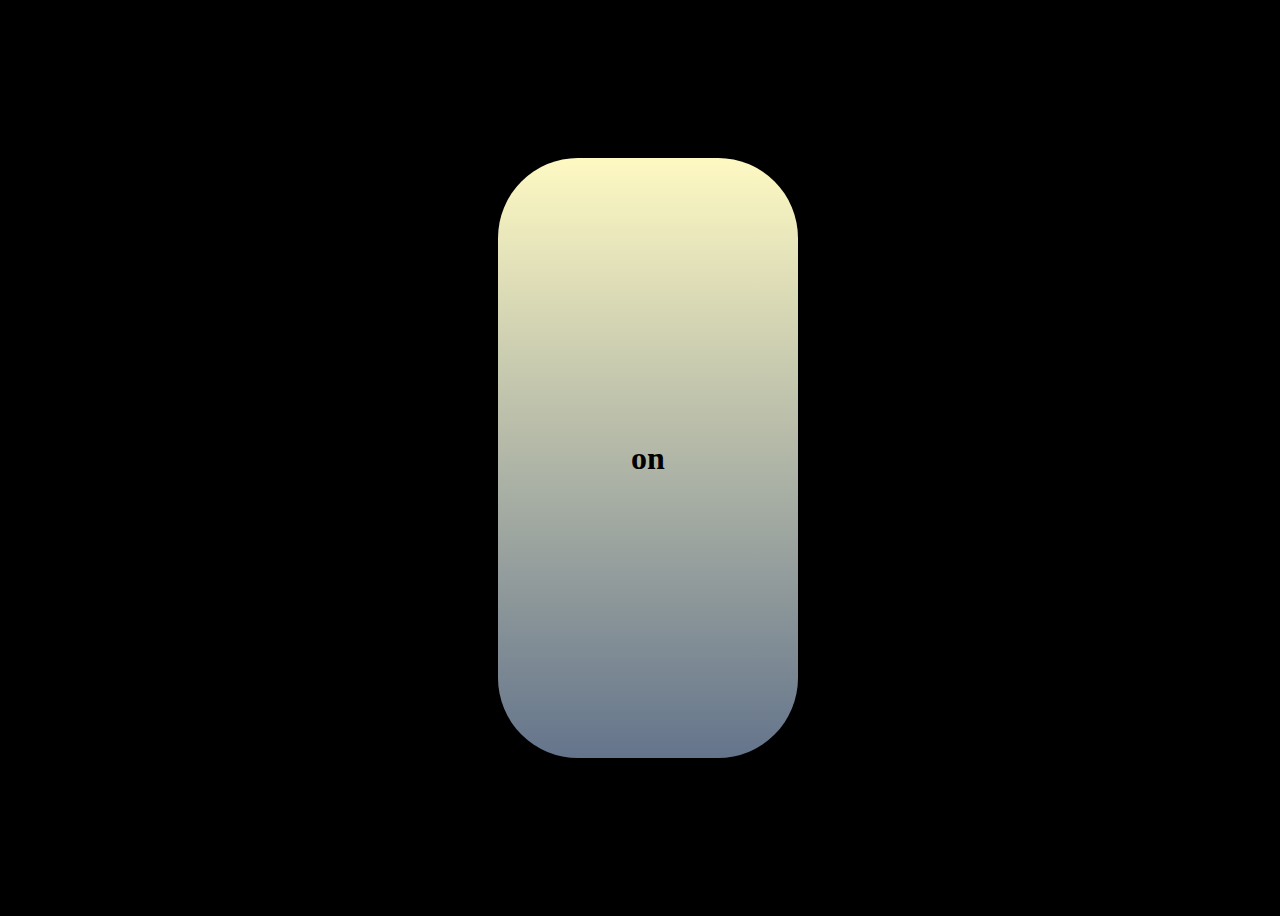
<file: 3d_filp_card/index.html>
<!DOCTYPE html>
<html lang="en">
<head>
    <meta charset="UTF-8">
    <meta http-equiv="X-UA-Compatible" content="IE=edge">
    <meta name="viewport" content="width=, initial-scale=1.0">
    <title>Document</title>
</head>

<body>
<style>

body {
  background-color: black;
  display: grid;
  place-content: center;
  min-height: 100vh;
  min-width: 100vw;
}
main{
  width: 300px;
  height: 600px;
  position: relative;
  cursor: pointer;
  
  /* 3d rotation */
  transform-style: preserve-3d; 
  /* rotation time */
  transition: 3s;
}
/* rotation */
main:hover{
  transform: perspective(500px) rotateY(180deg);
}

#on {
  position: absolute;
  backface-visibility: hidden;
  

  display: grid;
  place-items: center;
    inset: 0;
    width: 300px;
    height: 600px;
    border-radius: 5em;
    place-content: center;
    overflow: hidden;
    background-color: white;}
#on, #off{
    box-shadow: 12px 12px 2px 1px rgba(0, 0, #000000, .3),
      inset 0 0 35px 90 rgba(0, 0, #000000, 0.8),
      0 0 0 10px gray, 0 0 0 15px gray,
      0 0 0 10px gray, 0 0 0 30px gray;
    background: linear-gradient(to top,
      rgb(100, 116, 139),
      rgb(254, 249, 195))
}
#off {
  position: absolute;
  backface-visibility: hidden;
  transform: rotateY(180deg);

  display: grid;
  place-items: center;
    inset: 0;
    width: 300px;
    height: 600px;
    border-radius: 5em;
    place-content: center;
    overflow: hidden;
    background-color: gray;
}



</style>
    
  <main>

    <section id="on">
      <h1>on</h1>
    </section>
    
    <section id="off">
      <h1>off</h1>
    </section>

  </main>

</body>
</html>
</file>
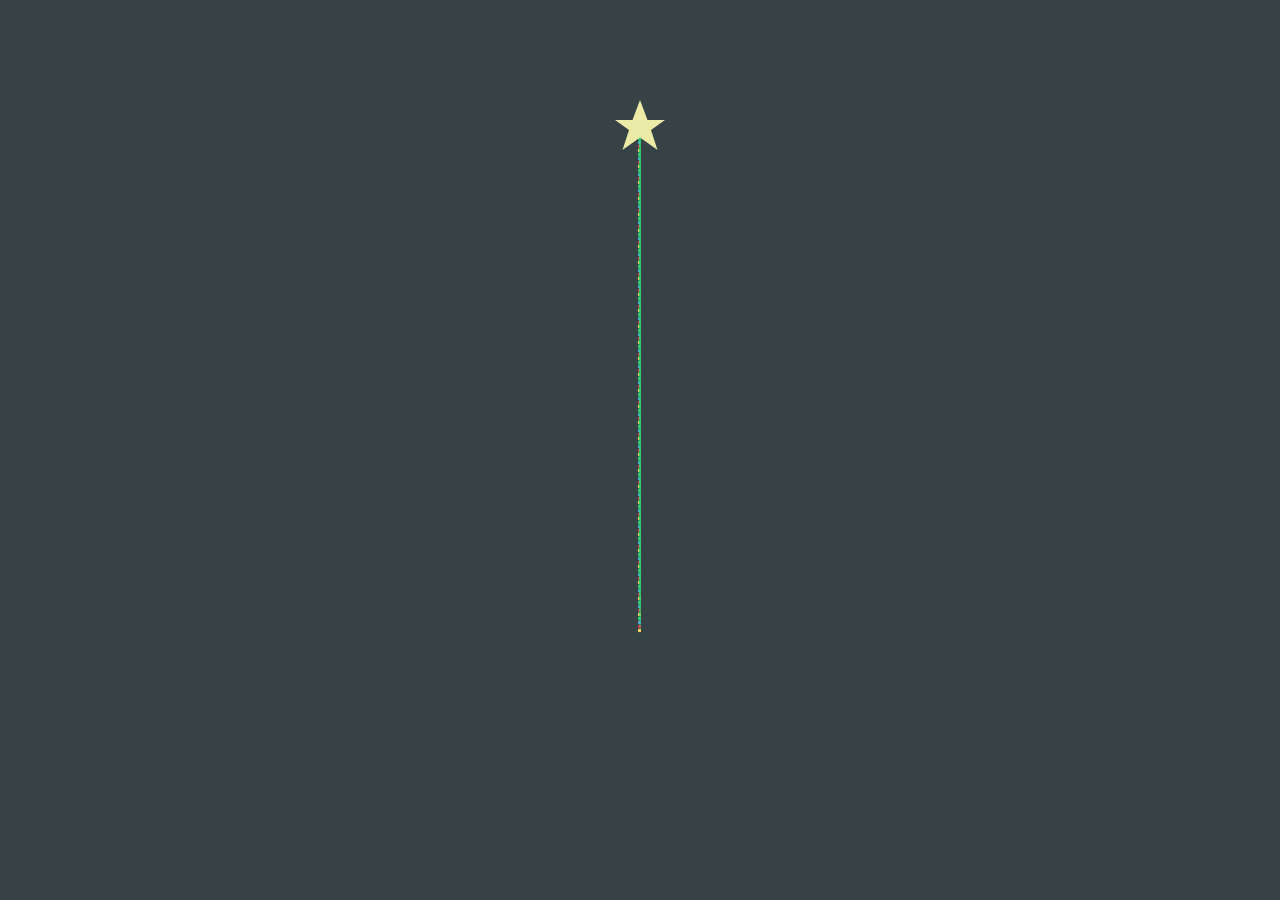
<file: christmas_tree/index.html>
<!DOCTYPE html>
<html lang="en">
<head>
    <meta charset="UTF-8">
    <meta http-equiv="X-UA-Compatible" content="IE=edge">
    <meta name="viewport" content="width=device-width, initial-scale=1.0">
    <title>Document</title>

    <style>
        * {
            padding: 0;
            margin: 0;
            list-style: none;
        }
        body {
            display: flex;
            height: 100vh;
            justify-content: center;
            align-items: center;
            background-color: rgb(54, 66 ,70);
        }
        .tree {
            position: relative;
            width: 500px;
            height: 700px;
            display: flex;
            justify-content: center;
        }
        .star {
            width: 50px;
            height: 50px;
            position: absolute;
            background-color: rgb(236, 234, 167);
            z-index: 999;
            margin-bottom: 40px;
            clip-path: polygon(50% 0%, 65% 40%, 100% 40%, 72% 60%, 85% 100%, 50% 75%, 15% 100%, 28% 60%, 0% 40%, 35% 40%);
        }
        .tree li {
            position: absolute;
            top: 25px;
            width: 2px;
            background: linear-gradient(rgba(46, 204, 113, 0), rgba(46, 204, 113, .25));
            transform-origin: 50% 0;
            animation: swing 4s ease-in-out infinite;
            height: calc(var(--i)*4px);
            animation-delay: calc(var(--i)*-.23s);
        }
        @keyframes swing {
            0%,100%{
                transform: rotate(-30deg);
            }
            5%,45%{
                opacity: 0.25;
            }
            0%,50%,100%{
                opacity: 1;
            }
            50%{
                transform: rotate(30deg);
            }
        }
        .tree li::before {
            content: '';
            position:absolute;
            left: -1px;
            bottom: 1px;
            width: 3px;
            height: 3px;
        }
        .tree li:nth-child(4n)::before{
            background-color: #D8334A;
        }
        .tree li:nth-child(4n+1)::before{
            background-color: #FFCE54;
        }
        .tree li:nth-child(4n+2)::before{
            background-color: #2ECC71;
        }
        .tree li:nth-child(4n+3)::before{
            background-color: #5D9CEC;
        }
    </style>
</head>
<body>
    <ul class="tree">
        <div class="star"></div>
    </ul>
    
</body>

<script>
    let tree = document.querySelector('.tree')
    for (let i = 0; i < 128; i++){
        let li = document.createElement('li')
        li.style = "--i:" + i
        tree.appendChild(li)
    }
</script>
</html>
</file>
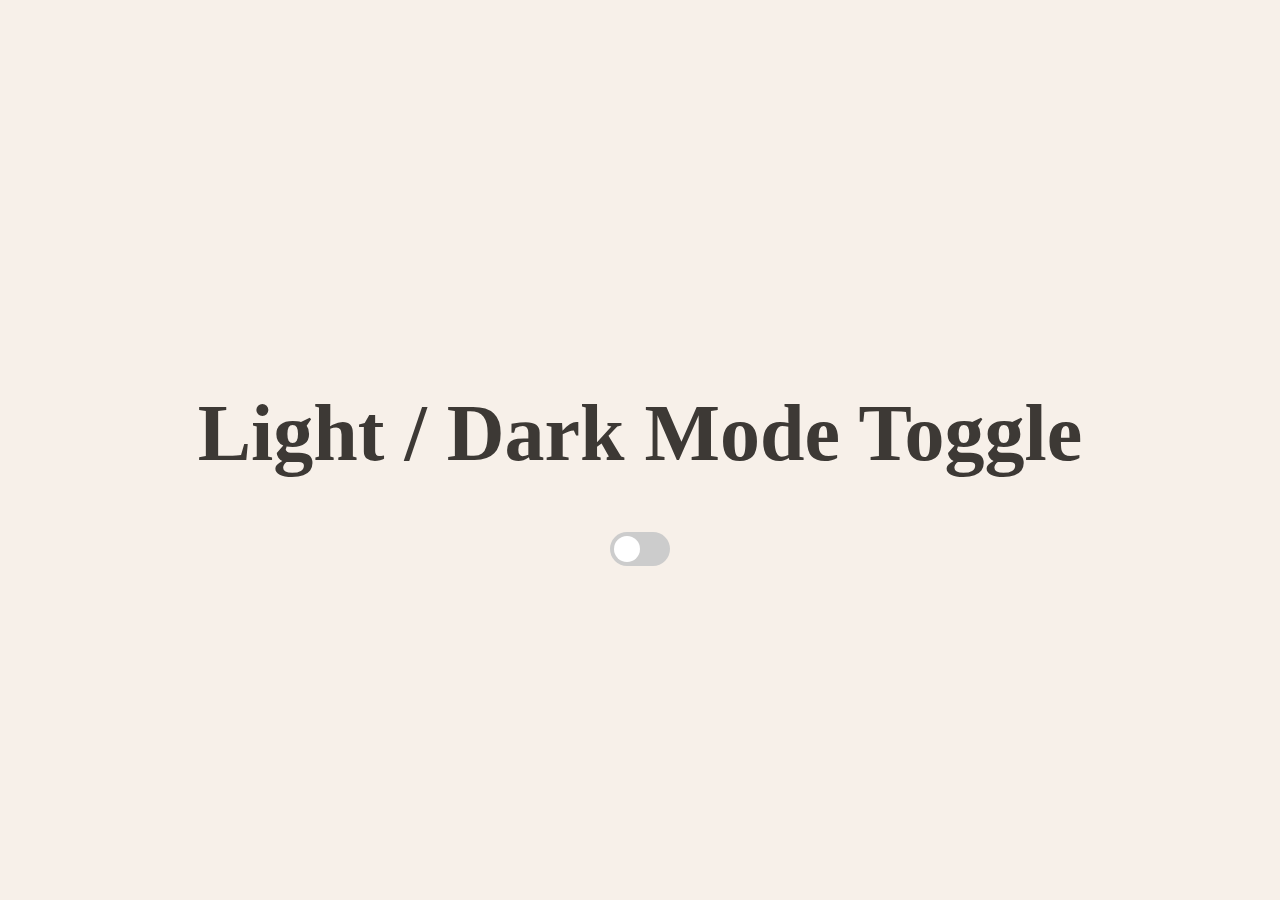
<file: darkmode/index.html>
<!DOCTYPE html>
<html lang="en">
<head>
    <meta charset="UTF-8">
    <meta http-equiv="X-UA-Compatible" content="IE=edge">
    <meta name="viewport" content="width=device-width, initial-scale=1.0">
    <title>Document</title>

    <style>
        body{
            margin: 0;
            padding: 0;
            background: #f7f0e9;
            transition: .6s;
        }
        h1{
            font-size: 5em;
            color: #3d3935;
        }
        #container{
            width: 100%;
            height: 100vh;
            display: flex;
            flex-direction: column;
            justify-content: center;
            align-items: center;
        }
        .switch{
            position: relative;
            display: inline-block;
            width: 60px;
            height: 34px;
        }
        .switch input{
            display: none;
        }
        .slider{
            position:absolute;
            cursor: pointer;
            top: 0;
            left: 0;
            right: 0;
            bottom: 0;
            background: #ccc;
            border-radius: 34px;
            transition: .4s;
        }
        .slider::before{
            content: '';
            position: absolute;
            width: 26px;
            height: 26px;
            left: 4px;
            bottom: 4px;
            background: #fff;
            border-radius: 50%;
            transition: .4s;
        }
        input:checked + .slider{
            background: #b892ff;
        }
        input:checked + .slider::before{
            transform: translateX(26px);
        }
        .dark_mode{
            background: #0b0a14;
        }
        .dark_mode h1{
            color: #f7f0e9;
        }

    </style>
</head>
<body>
    <div id="container">
        <h1>Light / Dark Mode Toggle</h1>
        <label class="switch">
            <input type="checkbox" onclick="changeMode()">
            <span class="slider"></span>
        </label>
    </div>

    <script>
        function changeMode() {
            var element = document.body;
            element.classList.toggle("dark_mode")
        }
    </script>
</body>
</html>
</file>
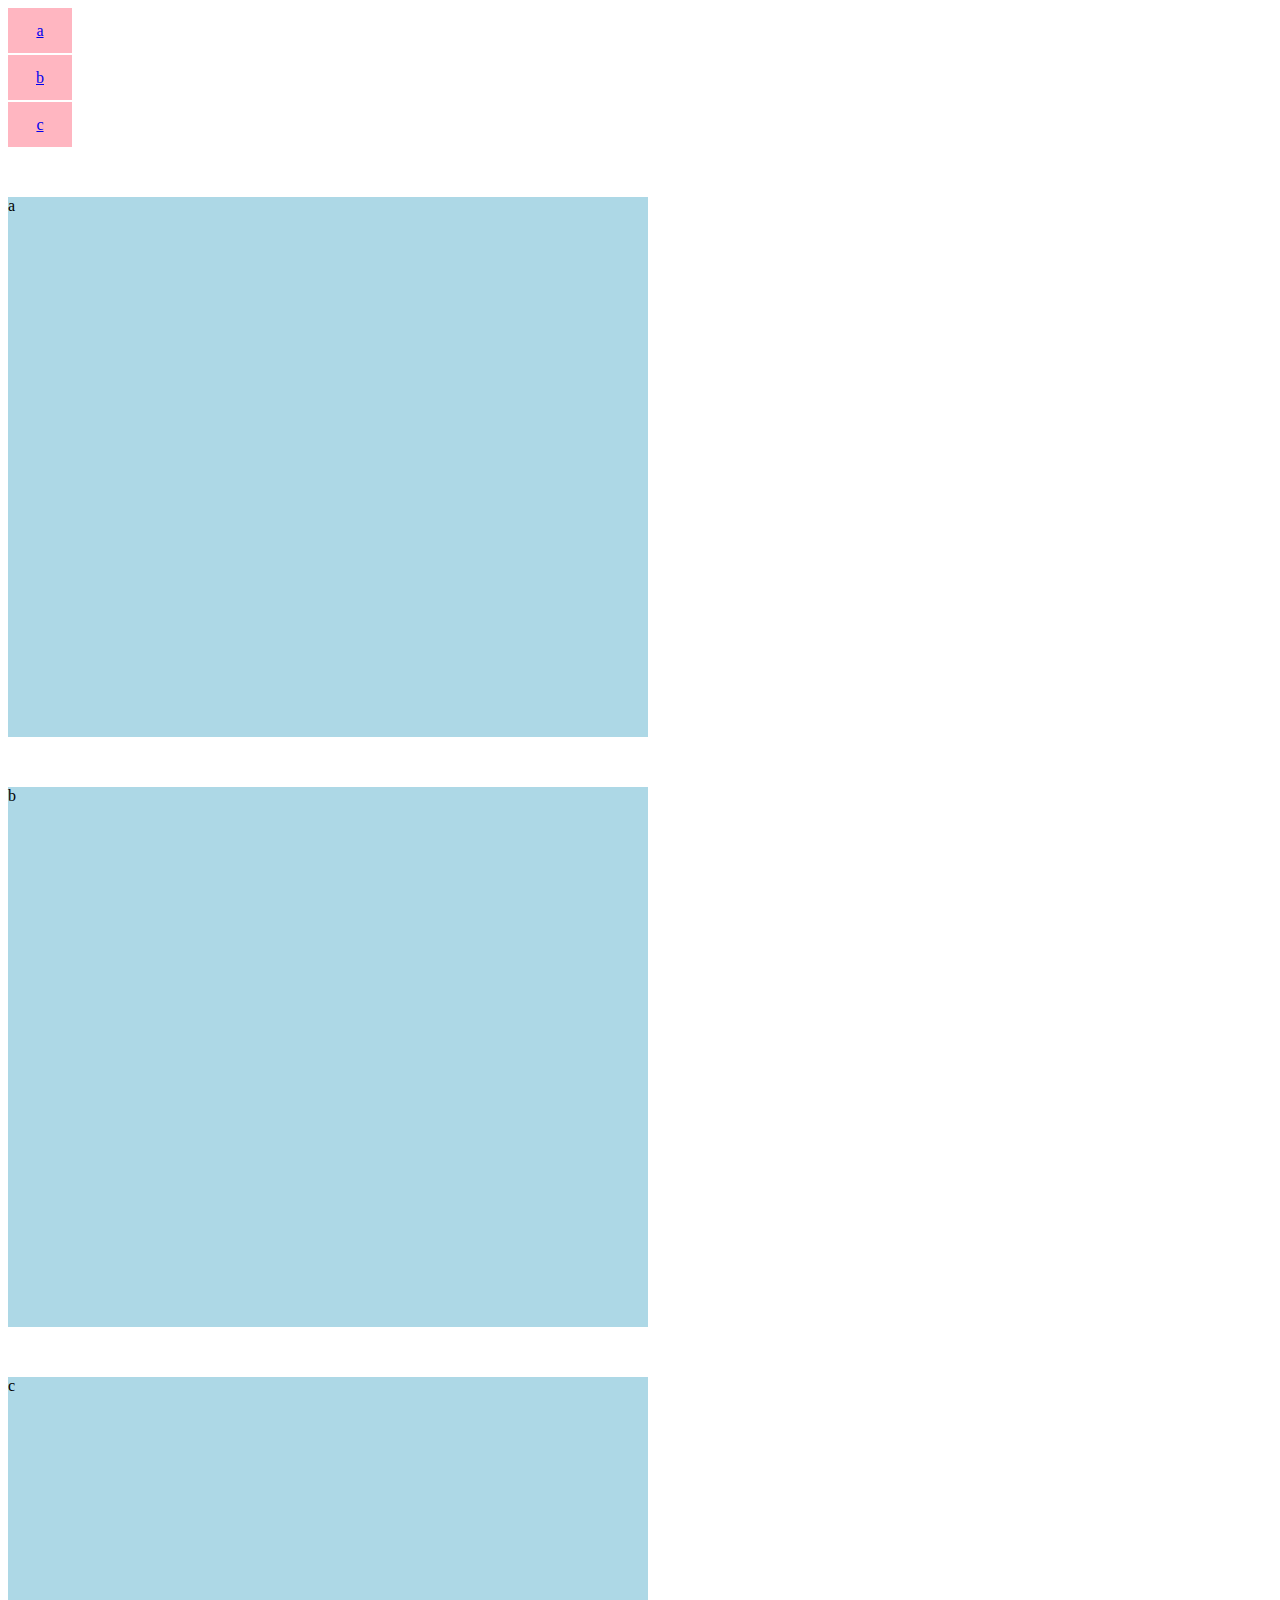
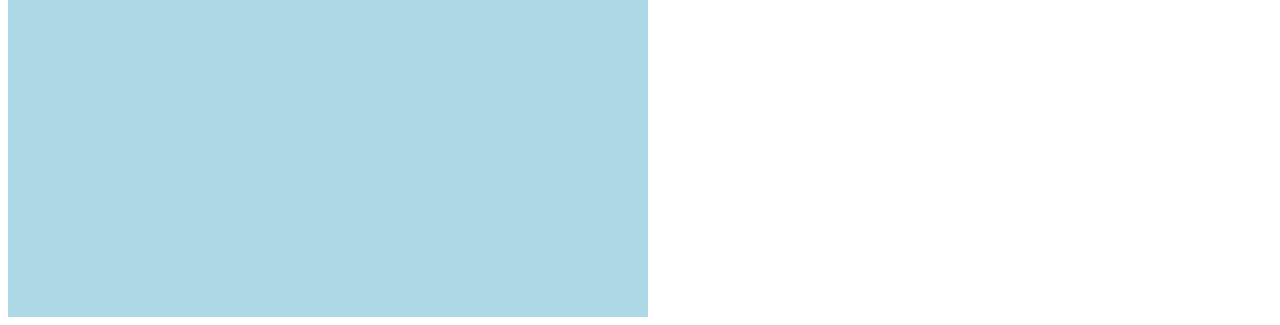
<file: elevator_navigation/index.html>
<!DOCTYPE html>
<html lang="en">
<head>
    <meta charset="UTF-8">
    <meta http-equiv="X-UA-Compatible" content="IE=edge">
    <meta name="viewport" content="width=device-width, initial-scale=1.0">
    <title>Document</title>

    <style>
        html{
            scroll-behavior: smooth;
        }
        .box1, .box2, .box3{
            background-color: lightblue;
            margin-top: 50px;
            height: 60vh;
            width: 50vw;
        }
        .slidebar a{
            background-color: lightpink;
            display: grid;
            place-content: center;
            height: 5vh;
            width: 5vw;
            margin-top: 2px;
        }
        .slidebar{
            position: relative;
        }
    </style>
</head>
<body>
    <div class="slidebar">
        <a href="#box1">a</a>
        <a href="#box2">b</a>
        <a href="#box3">c</a>
    </div>

    <div class="box1" id="box1">a</div>
    <div class="box2" id="box2">b</div>
    <div class="box3" id="box3">c</div>
</body>
</html>
</file>
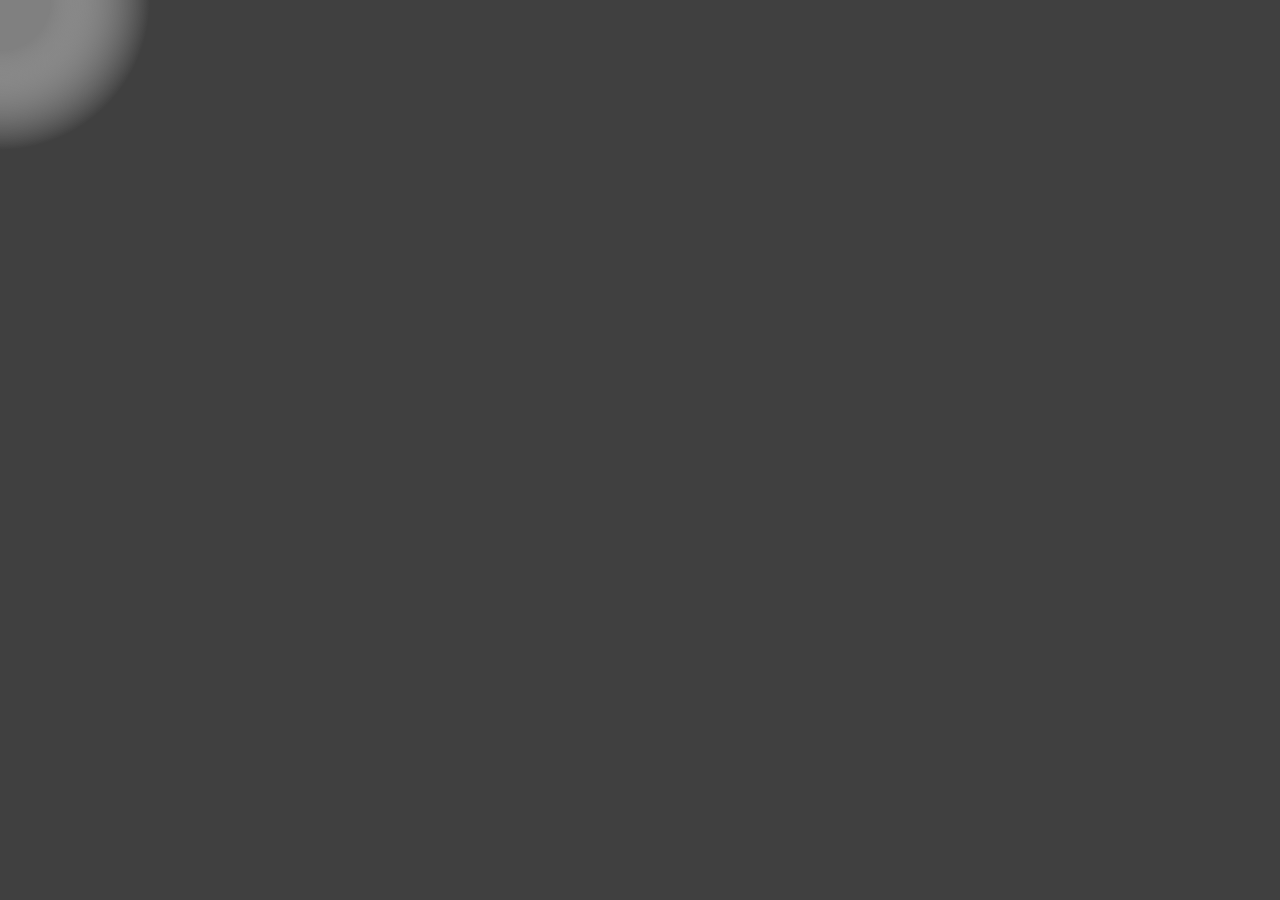
<file: flashlight/index.html>
<!DOCTYPE html>
<html lang="en">
<head>
    <meta charset="UTF-8">
    <meta http-equiv="X-UA-Compatible" content="IE=edge">
    <meta name="viewport" content="width=device-width, initial-scale=1.0">
    <link rel="stylesheet" href="style.css">
    <title>Document</title>
</head>
<body>
    <canvas></canvas>
</body>
</html>

<script src="javascript.js"></script>
</file>
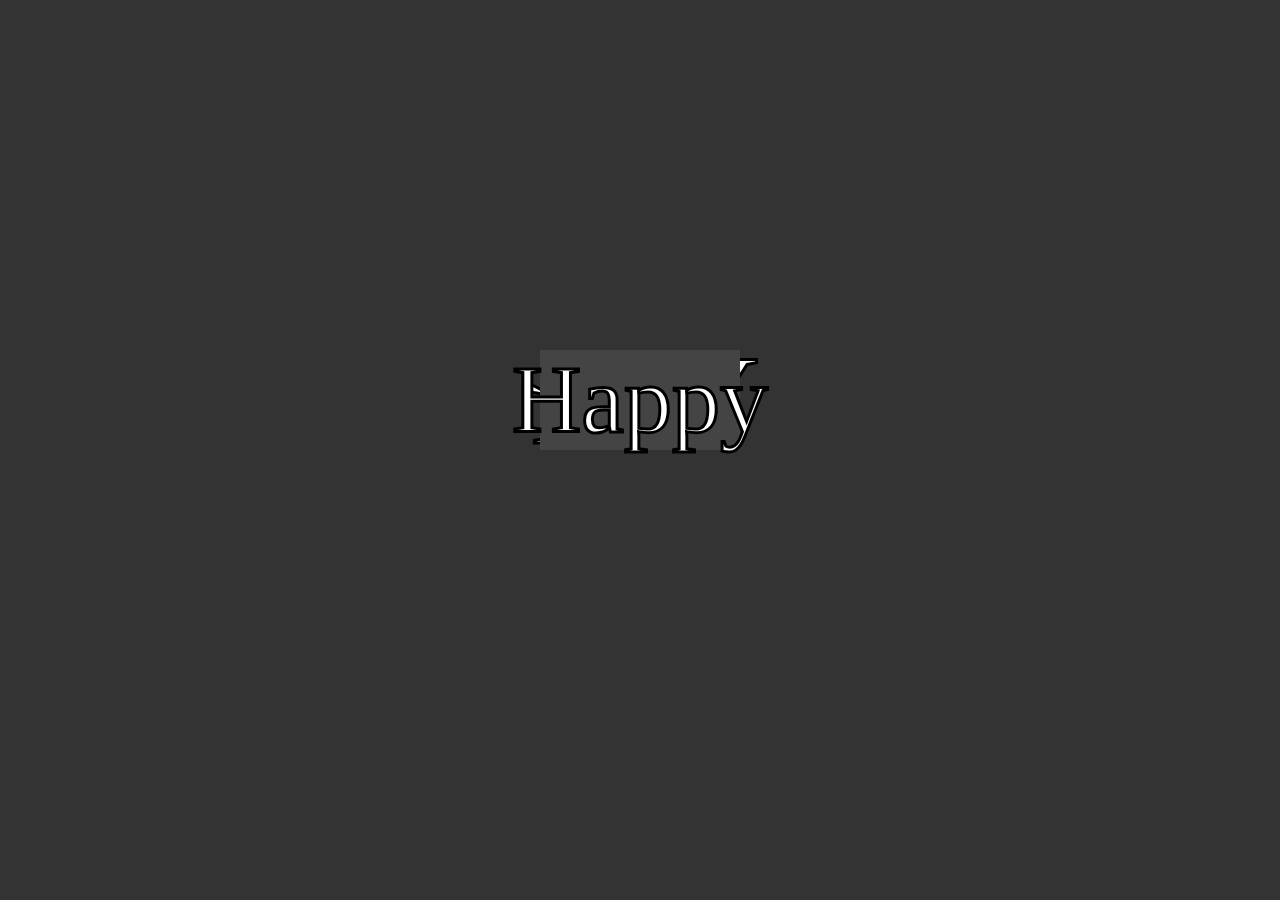
<file: happynewyear/index.html>
<!DOCTYPE html>
<html lang="en">
<head>
    <meta charset="UTF-8">
    <meta http-equiv="X-UA-Compatible" content="IE=edge">
    <meta name="viewport" content="width=device-width, initial-scale=1.0">
    <title>Document</title>

    <style>
        *{
            margin: 0;
            padding: 0;
            box-sizing: border-box;
        }
        body{
            display: flex;
            justify-content: center;
            align-items: center;
            min-height: 100vh;
            background: #333;
        }
        .box{
            position: relative;
            height: 200px;
            transform-style: preserve-3d;
            animation: animate 16s linear infinite;
        }
        @keyframes animate{
            0%
            {
                transform: rotateX(-20deg) rotateY(360deg);
            }
            100%
            {
                transform: rotateX(-20deg) rotateY(0deg);
            }
        }
        .box div{
            position: absolute;
            inset: 0;
            transform-style: preserve-3d;
        }
        .box div.block span{
            position: absolute;
            left: calc(50% - 100px);
            width: 200px;
            height: 100px;
            background: #444;
            transform: rotateY(calc(90deg * var(--i))) translateZ(100px);
            transition: .5s;
        }
        .box:hover div.block span{
            background-color: #f00;
            filter: drop-shadow(0 0 50px #f00);
        }
        .box div.text span{
            position: absolute;
            width: 100%;
            height: 100px;
            display: flex;
            justify-content: center;
            align-items: center;
            transform: rotateY(calc(90deg * var(--i))) translateZ(150px);
            cursor: pointer;
            color: #fff;
            font-size: 8em;
            text-emphasis: uppercase;
            z-index: 10;
            line-height: 1em;
            -webkit-text-stroke: 3px #000;
            transform-style: preserve-3d;
        }
        .box div.text span:nth-child(1){
            font-size: 6em;
        }
        .box div.text span::before{
            content: attr(data-text);
            position: absolute;
            bottom: 7px;
            transform-origin: bottom;
            transform: rotateX(-90deg);
            color: rgba(0, 0, 0, .1);
            -webkit-text-stroke: 0px #000;
            filter: blur(5px);
        }
        .box div.text span::after{
            content: '';
            position: absolute;
            top: 100px;
            width: 360px;
            height: 60px;
            background-color: #444;
            transform: rotateX(-90deg);
            transition: .5s;
        }
        .box:hover div.text span::after{
            background-color: #f00;
            filter: drop-shadow(0 0 50px #f00);
        }
    </style>
</head>
<body>
    <div class="box">
        <div class="block">
            <span style="--i:0;"></span>
            <span style="--i:1;"></span>
            <span style="--i:2;"></span>
            <span style="--i:3;"></span>
        </div>
        <div class="text">
            <span style="--i:0;" data-text="Happy">Happy</span>
            <span style="--i:1;" data-text="New">New</span>
            <span style="--i:2;" data-text="Year">Year</span>
            <span style="--i:3;" data-text="2023">2023</span>
        </div>
    </div>
</body>
</html>
</file>
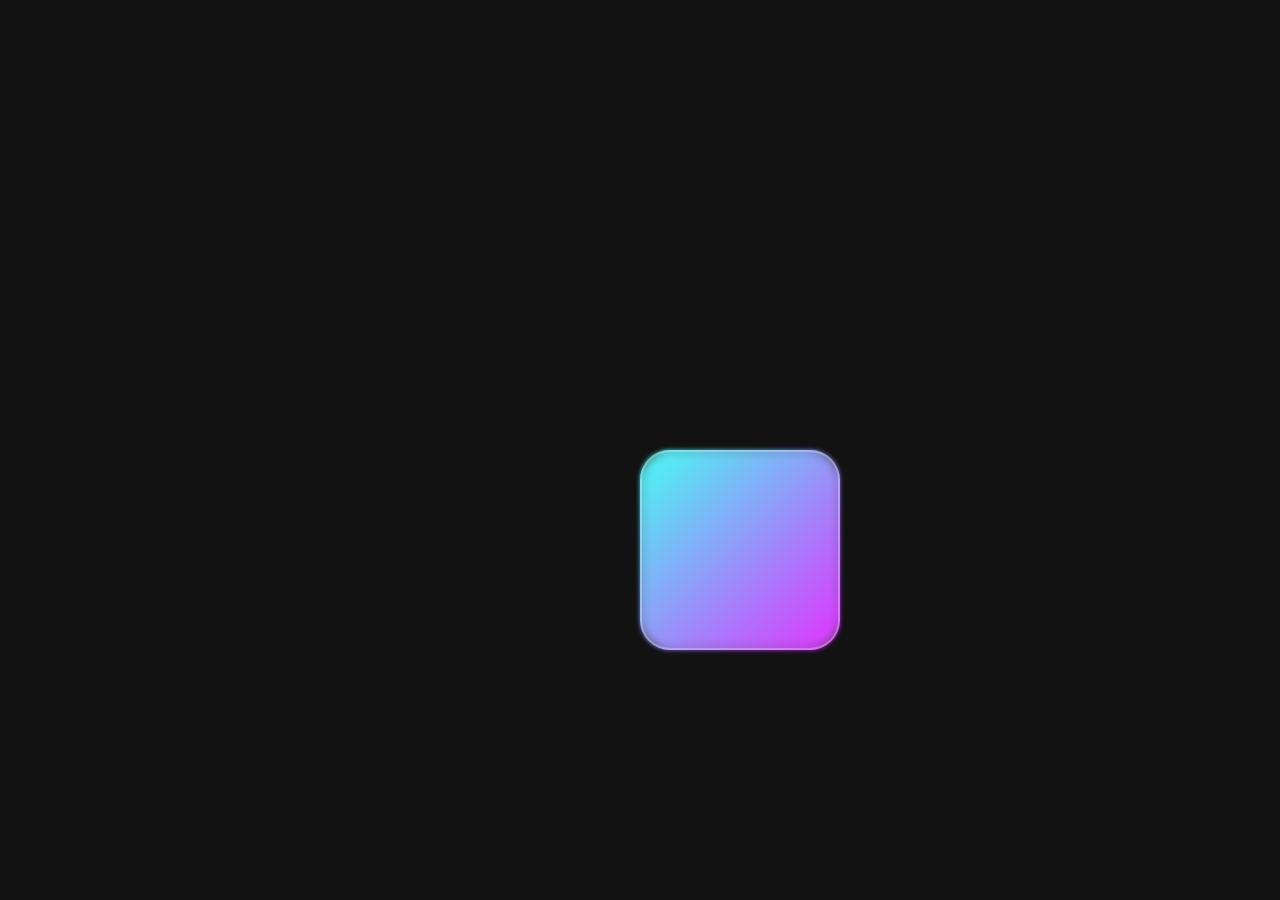
<file: lighting_rec/index.html>
<!DOCTYPE html>
<html lang="en">
<head>
    <meta charset="UTF-8">
    <meta http-equiv="X-UA-Compatible" content="IE=edge">
    <meta name="viewport" content="width=device-width, initial-scale=1.0">
    <title>Document</title>

    <style>
        *{
            padding: 0;
            margin: 0;
            box-sizing: border-box;
        }
        body{
            padding: 0;
            margin: 0;
            display: flex;
            align-items: center;
            justify-content: center;
            height: 100vh;
            background-color: #121212;
        }
        .loader_cube{
            position: absolute;
            width: 200px;
            height: 200px;
            border-radius: 30px;
        }
        .loader_cube_glowing{
            z-index: 2;
            background-color: rgba(255,255,255,.2);
            border: 2px solid rgba(255,255,255,.3);
            backdrop-filter: blur(5px);
            animation: load 1s ease-in-out infinite;
        }
        .loader_cube_color{
            z-index: 1;
            filter: blur(2px);
            background: linear-gradient(135deg,#1afbf0,#da00ff);
            animation: loadtwo 1s ease-in-out infinite;
        }
        @keyframes load {
            50%
            {
                transform: rotate(80deg);
            }
            100%
            {
                transform: rotate(0deg);
            }
        }
        @keyframes loadtwo {
            50%
            {
                transform: rotate(-80deg);
            }
            100%
            {
                transform: rotate(0deg);
            }
        }
    </style>
</head>
<body>
    <div class="loader">
        <div class="loader_cube loader_cube_color"></div>
        <div class="loader_cube loader_cube_glowing"></div>

    </div>


</body>
</html>
</file>
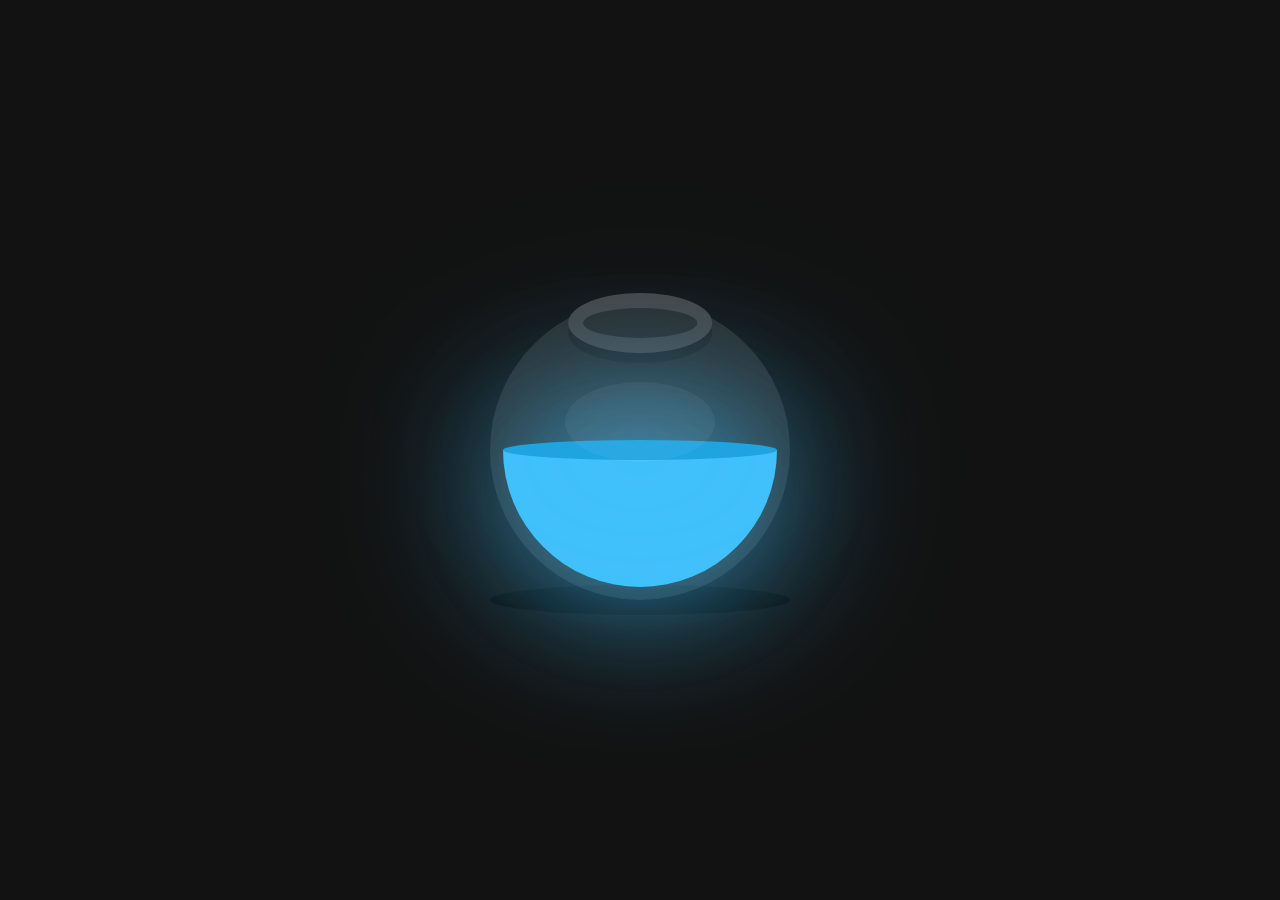
<file: luminous_container/index.html>
<!DOCTYPE html>
<html lang="en">
<head>
    <meta charset="UTF-8">
    <meta http-equiv="X-UA-Compatible" content="IE=edge">
    <meta name="viewport" content="width=, initial-scale=1.0">
    <link rel="stylesheet" href="style.css">
    <title>Document</title>
</head>
<body>
    <section>
        <div class="shadow"></div>
        <div class="bowl">
            <div class="liquid">
            </div>
        </div>
    </section>
</body>
</html>
</file>
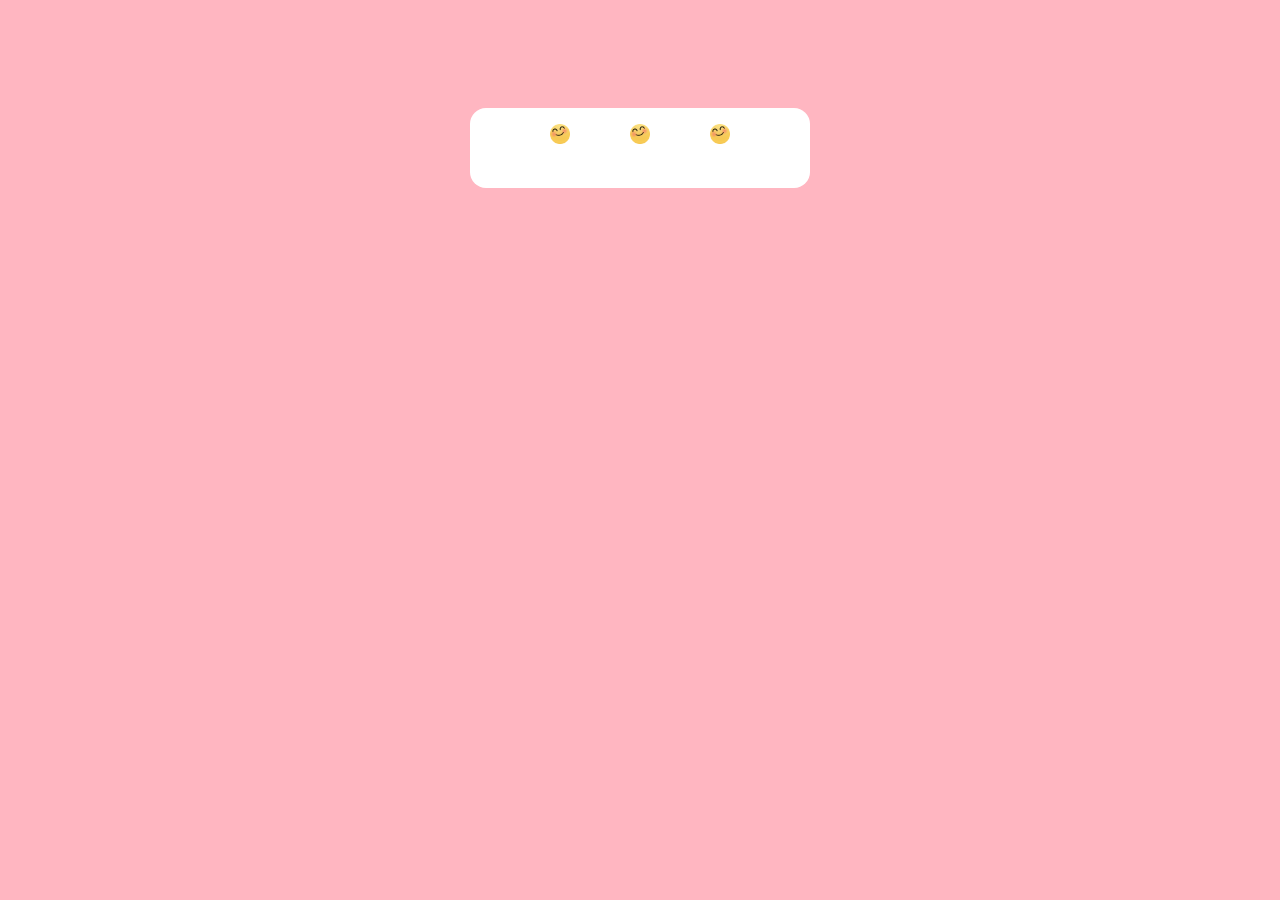
<file: navigation_hover/index.html>
<!DOCTYPE html>
<html lang="en">
<head>
    <meta charset="UTF-8">
    <meta http-equiv="X-UA-Compatible" content="IE=edge">
    <meta name="viewport" content="width=device-width, initial-scale=1.0">
    <link rel="stylesheet" href="style.css">
    <title>Document</title>

    
</head>
<body>
    <main>
        <nav>
            <section>
                <div id="icon"><img src="icon1.png"></div>
                <span>a</span>
            </section>
            <section>
                <div id="icon"><img src="icon1.png"></div>
                <span>b</span>
            </section>
            <section>
                <div id="icon"><img src="icon1.png"></div>
                <span>c</span>
            </section>

            <!-- ball -->
            <div id="ball"></div>
        </nav>
    </main>
</body>
</html>
</file>
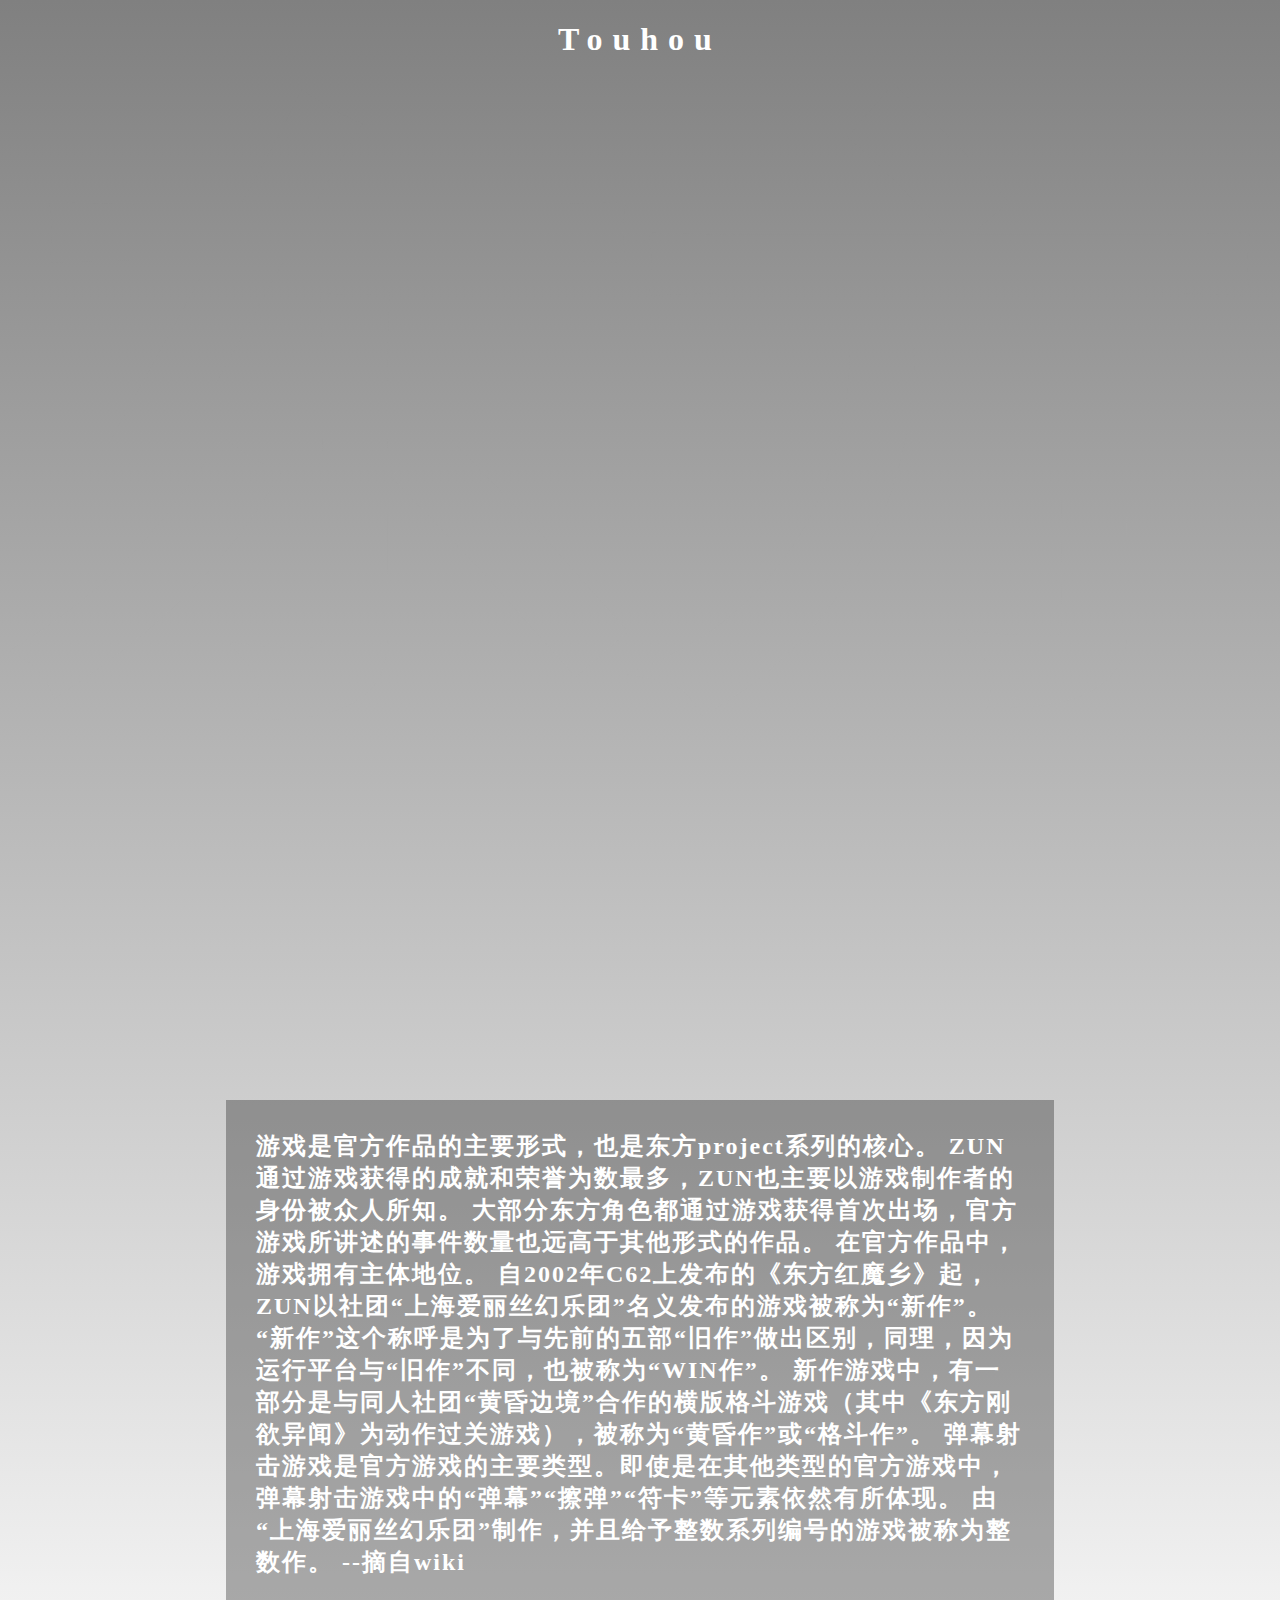
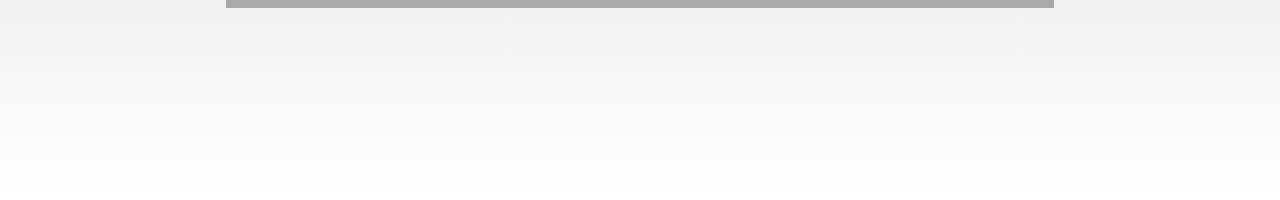
<file: rolling_title/index.html>
<!DOCTYPE html>
<html lang="en">
<head>
    <meta charset="UTF-8">
    <meta http-equiv="X-UA-Compatible" content="IE=edge">
    <meta name="viewport" content="width=device-width, initial-scale=1.0">
    <title>Document</title>

    <style>
        html, body{
            margin: 0;
            padding: 0;
            height: 200vh;
            overflow-x: hidden;
        }
        .background{
            /* background-image: url("1.jpeg"); */
            background: linear-gradient( gray, white);
            background-size: cover;
            background-position: 50% 50%;
            height: 200vh;
            font: 900 39rem '';
            -webkit-background-clip: text;
            -webkit-text-fill-color: transparent;
            position: relative;
            text-align: center;
            overflow: hidden;
        }
        .background::before{
            content: '';
            background-size: cover;
            background-image: inherit;
            background-position: 50% 50%;
            position: absolute;
            top:0;
            left:0;
            bottom: 0;
            right: 0;
            z-index: -99;
        }
        h1{
            position: absolute;
            text-align: center;
            width: 100%;
            letter-spacing: 10px;
            color: #fff;
        }
        h2{
            position: absolute;
            letter-spacing: 2px;
            top: 120vh;
            width: 60%;
            color: #fff;
            left: 50%;
            transform: translateX(-50%);
            padding: 30px;
            background-color: rgba(0, 0, 0, .3);
        }
    </style>
</head>
<body>
    <h1>Touhou</h1>
    <div class="background"><span>东方</span></div>
    <h2>游戏是官方作品的主要形式，也是东方project系列的核心。
        ZUN通过游戏获得的成就和荣誉为数最多，ZUN也主要以游戏制作者的身份被众人所知。
        大部分东方角色都通过游戏获得首次出场，官方游戏所讲述的事件数量也远高于其他形式的作品。
        在官方作品中，游戏拥有主体地位。
        自2002年C62上发布的《东方红魔乡》起，ZUN以社团“上海爱丽丝幻乐团”名义发布的游戏被称为“新作”。
        “新作”这个称呼是为了与先前的五部“旧作”做出区别，同理，因为运行平台与“旧作”不同，也被称为“WIN作”。
        新作游戏中，有一部分是与同人社团“黄昏边境”合作的横版格斗游戏（其中《东方刚欲异闻》为动作过关游戏），被称为“黄昏作”或“格斗作”。
        弹幕射击游戏是官方游戏的主要类型。即使是在其他类型的官方游戏中，弹幕射击游戏中的“弹幕”“擦弹”“符卡”等元素依然有所体现。
        由“上海爱丽丝幻乐团”制作，并且给予整数系列编号的游戏被称为整数作。
        --摘自wiki
        </h2>

        <script>
            const background = document.querySelector(".background")

            document.addEventListener('scroll', ()=>{
                const scrollY = window.scrollY
                if (scrollY !== 0){
                    background.style.backgroundPosition = `calc(50% + ${scrollY}px) calc(50% + ${scrollY}px)`
                }else{
                    background.style.backgroundPosition = ''
                }
            })
        </script>
</body>
</html>
</file>
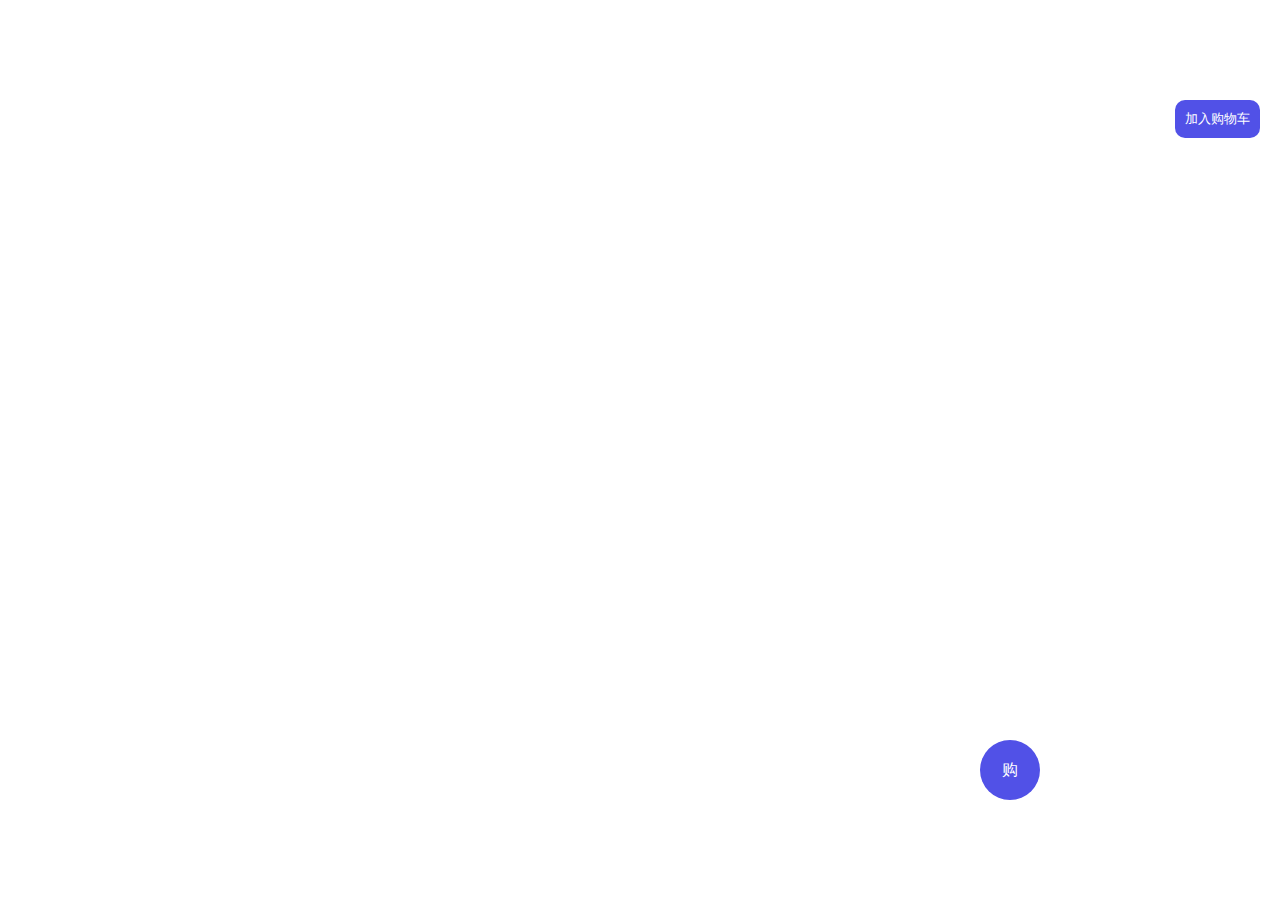
<file: shopping_cart/index.html>
<!DOCTYPE html>
<html lang="en">
<head>
    <meta charset="UTF-8">
    <meta http-equiv="X-UA-Compatible" content="IE=edge">
    <meta name="viewport" content="width=device-width, initial-scale=1.0">
    <title>Document</title>

    <style>
        * {
            margin: 0;
            padding: 0;
        }
        html, body {
            height: 100%;
        }
        @keyframes moveX {
            to {
                transform: translateX(var(--x));
            }
        }
        @keyframes moveY {
            to {
                transform: translateY(var(--y));
            }
        }
        .plus {
            position: fixed;
            top: var(--top);
            left: var(--left);
            width: 30px;
            height: 30px;
            border-radius: 50%;
            cursor: pointer;
            animation: moveY .8s cubic-bezier(0.5, -0.5, 1, 1);
        }

        .plus-icon {
            width: 100%;
            height: 100%;
            background-color: #5151e7;
            border-radius: 50%;
            animation: moveX .8s linear;
        }

        .plus-icon::before {
            content: "";
            position: absolute;
            left: 50%;
            top: 3px;
            width: 4px;
            height: 24px;
            margin-left: -2px;
            background-color: white;
            border-radius: 8px;
        }

        .plus-icon::after {
            content: "";
            position: absolute;
            left: 3px;
            top: 50%;
            width: 24px;
            height: 4px;
            margin-top: -2px;
            background-color: white;
            border-radius: 8px;
        }

        .car {
            width: 60px;
            height: 60px;
            display: flex;
            justify-content: center;
            align-items: center;
            position: fixed;
            right: 240px;
            bottom: 100px;
            color: white;
            border-radius: 50%;
            background-color: #5151e7;
        }

        button {
            border: 0;
            background-color: #5151e7;
            border-radius: 10px;
            position: fixed;
            top: 100px;
            right: 20px;
            color: white;
            padding: 10px;
            cursor: pointer;
        }
    </style>
</head>
<body>
    <button>加入购物车</button>
    <div class="car">购</div>

    <script>
        const btn = document.querySelector('button');
        const car = document.querySelector('.car');
        const PLUS_SIZE = 30;
        btn.onclick = () => {
            const box = document.createElement('div');
            box.className = 'plus';
            box.innerHTML = `<div class="plus-icon"></div>`;

            const btnRect = btn.getBoundingClientRect();
            const left = btnRect.left + (btnRect.width / 2) - (PLUS_SIZE / 2);
            const top = btnRect.top - PLUS_SIZE;

            const carRect = car.getBoundingClientRect();
            const x = carRect.left + (carRect.width / 2) - (PLUS_SIZE / 2) - left;
            const y = carRect.top - PLUS_SIZE - top;

            box.style.setProperty('--left', `${left}px`);
            box.style.setProperty('--top', `${top}px`);
            box.style.setProperty('--x', `${x}px`);
            box.style.setProperty('--y', `${y}px`);

            box.addEventListener('animationend', () => {
                box.remove();
            })
            document.body.appendChild(box);
        }
    </script>
</body>
</html>
</file>
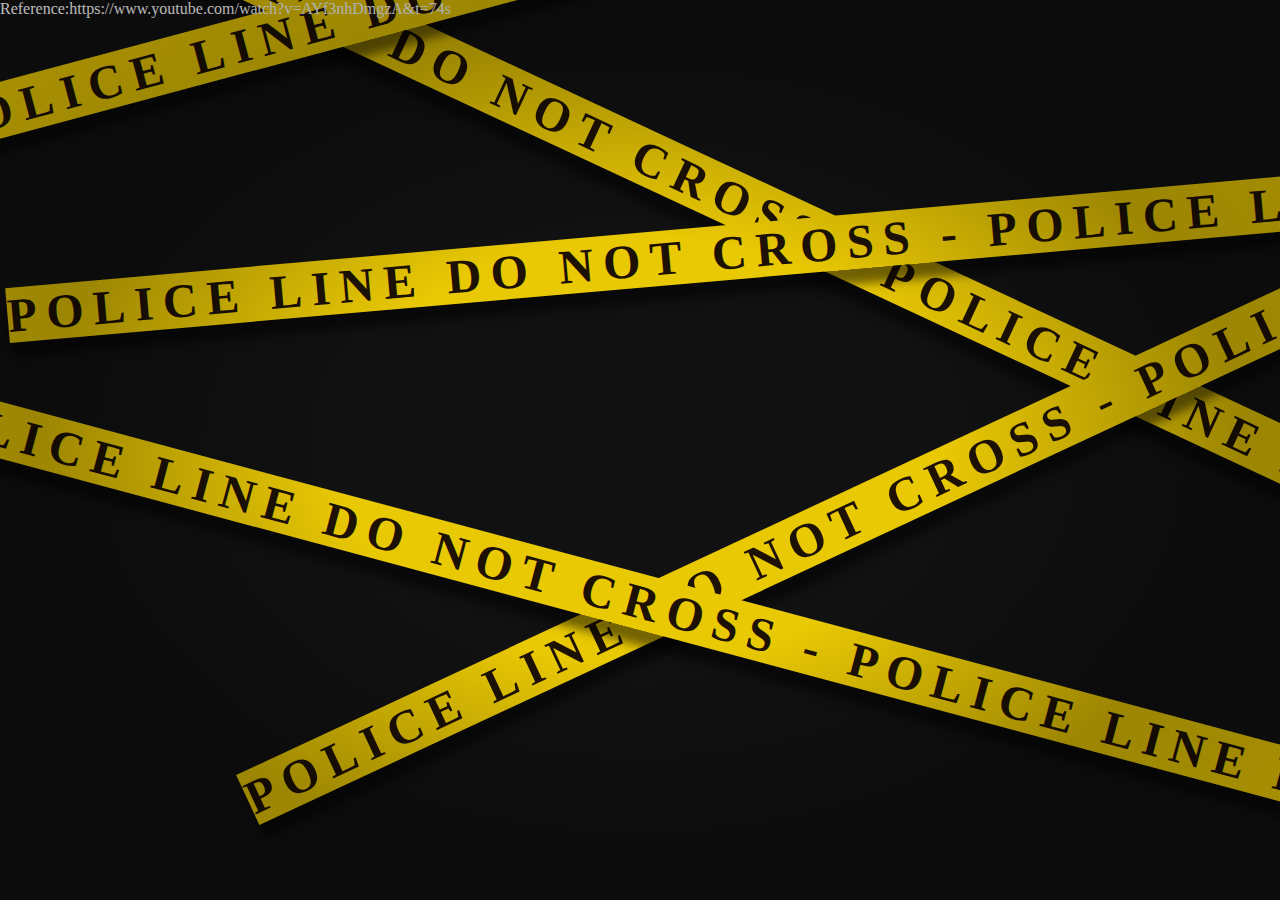
<file: text_animation_ban/index.html>
<!DOCTYPE html>
<html lang="en">
<head>
    <meta charset="UTF-8">
    <meta http-equiv="X-UA-Compatible" content="IE=edge">
    <meta name="viewport" content="width=device-width, initial-scale=1.0">
    <link rel="stylesheet" href="style.css">
    <title>Document</title>
</head>
<body>
    <p>Reference:https://www.youtube.com/watch?v=AYf3nhDmgzA&t=74s</p>
    <section>
        <!-- one -->
        <div class="scroll" style="--d:25;--y:200 ">
            <div>
                <span>Police line do not cross - Police line do not cross - Police line do not cross - Police line do not cross - Police line do not cross - Police line do not cross -</span>
            </div>
            <div>
                <span>Police line do not cross - Police line do not cross - Police line do not cross - Police line do not cross - Police line do not cross - Police line do not cross -</span>
            </div>
        </div>

        <!-- two -->
        <div class="scroll" style="--d:-25;--y:400 ">
            <div>
                <span>Police line do not cross - Police line do not cross - Police line do not cross - Police line do not cross - Police line do not cross - Police line do not cross -</span>
            </div>
            <div>
                <span>Police line do not cross - Police line do not cross - Police line do not cross - Police line do not cross - Police line do not cross - Police line do not cross -</span>
            </div>
        </div>

        <!-- three -->
        <div class="scroll" style="--d:15;--y:500 ">
            <div>
                <span>Police line do not cross - Police line do not cross - Police line do not cross - Police line do not cross - Police line do not cross - Police line do not cross -</span>
            </div>
            <div>
                <span>Police line do not cross - Police line do not cross - Police line do not cross - Police line do not cross - Police line do not cross - Police line do not cross -</span>
            </div>
        </div>

        <!-- four -->
        <div class="scroll" style="--d:-5;--y:50 ">
            <div>
                <span>Police line do not cross - Police line do not cross - Police line do not cross - Police line do not cross - Police line do not cross - Police line do not cross -</span>
            </div>
            <div>
                <span>Police line do not cross - Police line do not cross - Police line do not cross - Police line do not cross - Police line do not cross - Police line do not cross -</span>
            </div>
        </div>

        <!-- five -->
        <div class="scroll" style="--d:-15;--y:-350 ">
            <div>
                <span>Police line do not cross - Police line do not cross - Police line do not cross - Police line do not cross - Police line do not cross - Police line do not cross -</span>
            </div>
            <div>
                <span>Police line do not cross - Police line do not cross - Police line do not cross - Police line do not cross - Police line do not cross - Police line do not cross -</span>
            </div>
        </div>
    </section>
</body>
</html>
</file>
<file: flashlight/style.css>
*{
    margin: 0;
    padding: 0;
}
body{
    height: 100vh;
    display: flex;
    justify-content: center;
    align-items: center;
    background: gray;
    background-size: cover;
    background-position: center;
}
h1{
    background-color: rgba(0, 0, 0, 0.6);
    border-radius: 20px;
    padding: 30px 15px;
    writing-mode: vertical-lr;
    position: absolute;
}
canvas{
    position: fixed;
    left: 0;
    top: 0;
    z-index: 9999;
}
</file>
<file: luminous_container/style.css>
* {
    margin: 0;
    padding: 0;
    box-sizing: border-box;
}

section {
    display: flex;
    justify-content: center;
    align-items: center;
    min-height: 100vh;
    background: #121212;
}

.bowl {
    position: relative;
    width: 300px;
    height: 300px;
    background: rgba(255, 255, 255, .1);
    border-radius: 50%;
    border: 8px solid transparent;

    transform-origin: bottom center;
    animation: animate 5s linear infinite;
}
@keyframes animate {
    0%{
        /* color */
        filter: hue-rotate(0deg);
        transform: rotate(0deg);
    }
    25%{
        transform: rotate(15deg);
    }
    50%{
        transform: rotate(0deg);
    }
    75%{
        transform: rotate(-15deg);
    }
    100%{
        /* color */
        filter: hue-rotate(350deg);
        transform: rotate(0deg);
    }
}

.bowl::before {
    content: '';
    position: absolute;
    left: 50%;
    top: -15px;
    transform: translateX(-50%);
    width: 40%;
    height: 30px;
    border: 15px solid #444;
    border-radius: 50%;
    box-shadow: 0 10px #222;
}

.bowl::after {
    content: '';
    position: absolute;
    top: 40%;
    left: 50%;
    transform: translate(-50%, -50%);
    border-radius: 50%;
    width: 150px;
    height: 80px;
    background: rgba(255, 255, 255, .05);
}

.liquid {
    position: absolute;
    top: 50%;
    left: 5px;
    right: 5px;
    bottom: 5px;
    background: #41c1fb;
    border-bottom-right-radius: 150px;
    border-bottom-left-radius: 150px;
    filter: drop-shadow(0 0 80px #41c1fb);

    transform-origin: top center;
    animation: animateLiquid 5s linear infinite;
}
@keyframes animateLiquid {
    0%{
        transform: rotate(0deg);
    }
    25%{
        transform: rotate(-20deg);
    }
    50%{
        transform: rotate(0deg);
    }
    75%{
        transform: rotate(20deg);
    }
    100%{
        transform: rotate(0deg);
    }
}

.liquid::before {
    content: '';
    position: absolute;
    top: -10px;
    width: 100%;
    height: 20px;
    background: #1fa4e0;
    border-radius: 50%;
    filter: drop-shadow(0 0 80px #41c1fb);
}

.shadow {
    position: absolute;
    top: calc(50% + 150px);
    left: 50%;
    transform: translate(-50%, -50%);
    width: 300px;
    height: 30px;
    background: rgba(0, 0, 0, .5);
    border-radius: 50%;
}
</file>
<file: navigation_hover/style.css>
body{
    background-color: lightpink;
    display: grid;
    place-content: center;
    color: white;
    padding-top: 100px;
}
h2{
    text-align: center;
    color: gray;
    font-size: 1.2em;
    margin-top: 1em;
    font-weight: lighter;
}
main{
    padding: 0 50px;
    background: white;
    border-radius: 1em;
    box-shadow: 0 20px 25px 0 rgba(#000, 0.8),
        inset 0 -5px 10px rgba(#000000, 0.3);
}
nav{
    display: grid;
    height: 80px;
    grid-template-columns: repeat(3, 1fr);
    position: relative;
}
nav section{
    display: flex;
    width: 80px;
    flex-direction: column;
    align-items: center;
    justify-content: center;
    cursor: pointer;
    z-index: 1;
    position: relative;
    /* smooth */
    transition: all 0.2s linear;
}
nav section #icon{
    font-size: 2.2em;
    transition: 0.5s;
    pointer-events: none;
}
nav section #icon img{
    height: 20px;
    width: 20px;
}
span{
    font-size: 1.2em;
    font-weight: bold;
    color: pink;
    /* animation */
    transform: translateY(30px);
    opacity: 0;
}
section:hover{
    transform: translateY(-30px);
} 
section:hover span{
    opacity: 1;
    color:orange;
} 
/* #ball{
    width: 70px;
    height: 70px;
    border-radius: 50%;
    position: absolute;
    top: -20%;
    background: lightsalmon;
    border: solid 3px lightcoral;
    transition: all 0.3s linear;
    box-shadow: inset 0 0 6px 0 rgba(#000000, 1);
} */
</file>
<file: text_animation_ban/style.css>
*{
    margin: 0;
    padding: 0;
    box-sizing: border-box;
}
p{
    color:white;
    position: absolute;
    z-index: 1;
}
section{
    position: relative;
    width: 100%;
    height: 100vh;
    overflow: hidden;
    background: #111;
}
section::before{
    content: '';
    position: absolute;
    top: 0;
    left: 0;
    width: 100%;
    height: 100%;
    background: radial-gradient(transparent, transparent, #0005, #0004);
    z-index: 10000;
    pointer-events: none;
}
.scroll{
    width: calc(100% + 400px);
    left: -400px;
    display: flex;
    box-shadow: 0 15px 10px rgba(0, 0, 0, .5);
    transform: rotate(calc(var(--d) * 1deg)) translateY(calc(var(--y) * 1px));
}
.scroll div{
    background: #e9c804;
    color: #1d1104;
    font-size: 3em;
    text-transform: uppercase;
    letter-spacing: 0.2em;
    font-weight: 600;
    white-space: nowrap;
    animation: animate 60s linear infinite;
    animation-delay: -60s;
}
@keyframes animate {
    0%
    {
        transform: translateX(100%);
    }
    100%
    {
        transform: translateX(-100%);
    }
}
.scroll div:nth-child(2){
    animation: animate-two 60s linear infinite;
    animation-delay: -30s;
}
@keyframes animate-two {
    0%
    {
        transform: translateX(0);
    }
    100%
    {
        transform: translateX(-200%);
    }
}
</file>
